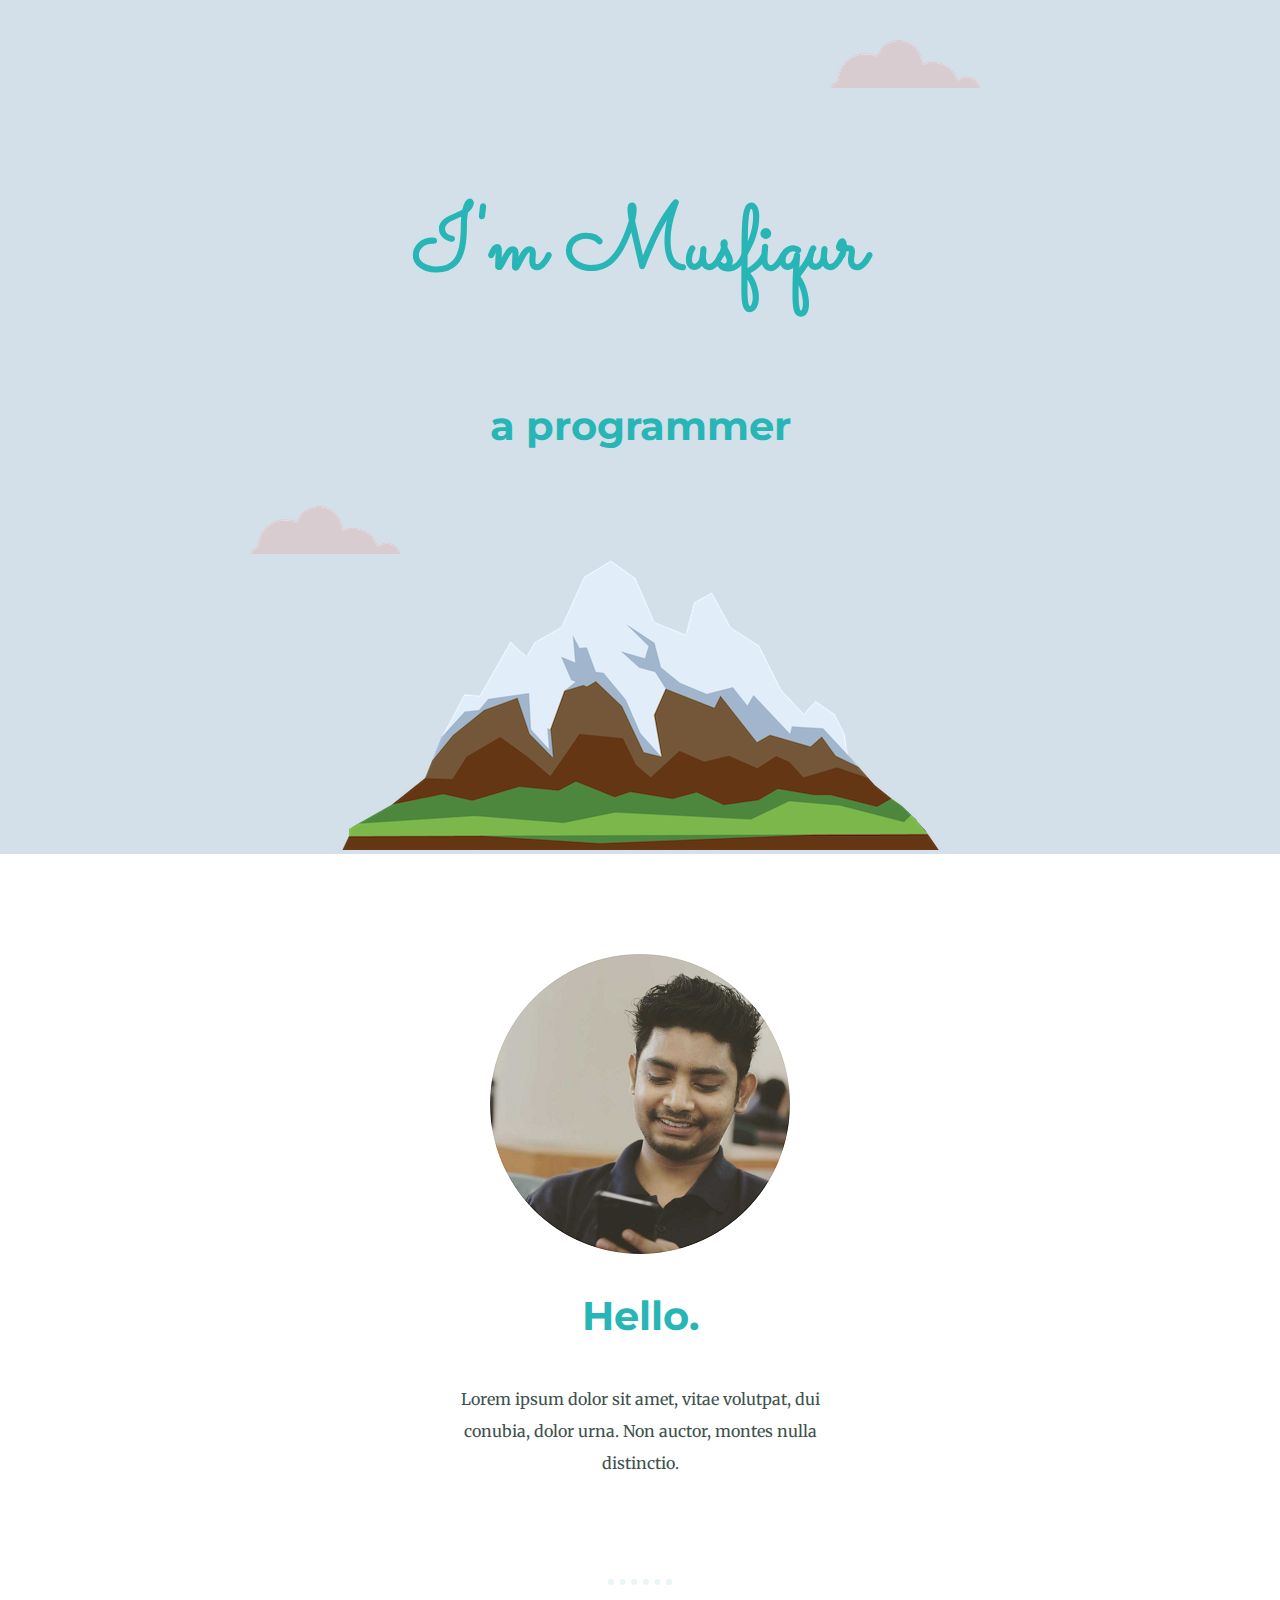
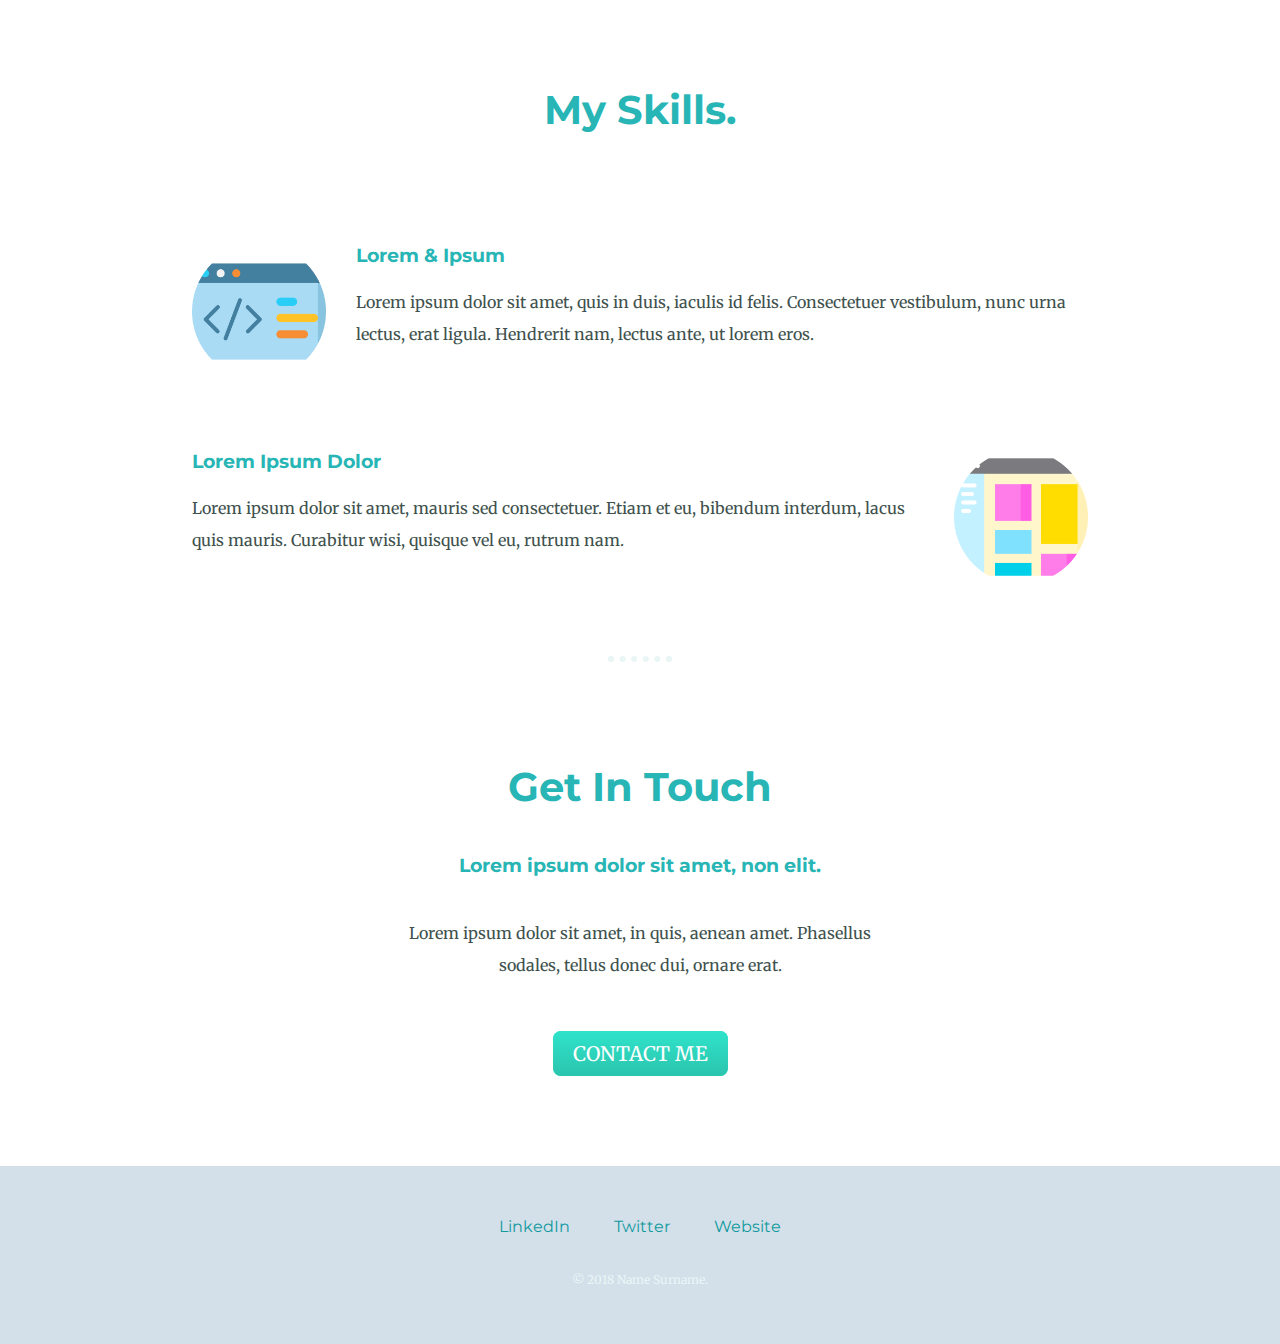
<file: index.html>
<!DOCTYPE html>
<html lang="en" dir="ltr">

<head>
  <meta charset="utf-8">
  <title>Musfiqur Alip</title>
  <link rel="stylesheet" href="css/styles.css">
  <link rel="icon" href="favicon/favicon.ico">
  <link rel="preconnect" href="https://fonts.gstatic.com">
  <link href="https://fonts.googleapis.com/css2?family=Merriweather:wght@300&family=Montserrat:wght@100&family=Sacramento&display=swap" rel="stylesheet">
</head>

<body>

  <div class="top-container">
    <img class="top-cloud" src="images/cloud.png" alt="cloud image">

    <h1>I'm Musfiqur</h1>
    <h2>a programmer</h2>
    <img class="bottom-cloud" src="images/cloud.png" alt="cloud image">
    <img src="images/mountain.png" alt="mountain image">

  </div>

  <div class="middle-container">
    <div class="profile">
      <img src="images/profile.png" alt="Musfiqur profile">
      <h2>Hello.</h2>
      <p class="intro">Lorem ipsum dolor sit amet, vitae volutpat, dui conubia, dolor urna. Non auctor, montes nulla distinctio.</p>
    </div>
    <hr>
    <div class="skills">
      <h2>My Skills.</h2>
      <div class="skill-row">
        <img class="skill1-img" src="images/coding-1st-skill.png" alt="">
        <h3>Lorem & Ipsum</h3>
        <p class="skill1-dis">Lorem ipsum dolor sit amet, quis in duis, iaculis id felis. Consectetuer vestibulum, nunc urna lectus, erat ligula. Hendrerit nam, lectus ante, ut lorem eros.</p>
      </div>
      <div class="skill-row">
        <img class="skill2-img" src="images/web-design-2nd-skill.png" alt="">
        <h3>Lorem Ipsum Dolor</h3>
        <p class="skill2-dis">Lorem ipsum dolor sit amet, mauris sed consectetuer. Etiam et eu, bibendum interdum, lacus quis mauris. Curabitur wisi, quisque vel eu, rutrum nam.</p>
      </div>
    </div>
    <hr>
    <div class="contact-me">
      <h2>Get In Touch</h2>
      <h3>Lorem ipsum dolor sit amet, non elit.</h3>
      <p class="contact-message">Lorem ipsum dolor sit amet, in quis, aenean amet. Phasellus sodales, tellus donec dui, ornare erat.</p>
      <a class="btn" href="musfiqur.rahman1620@gmail.com">CONTACT ME</a>
    </div>
  </div>


  <div class="bottom-container">
    <a class="footer-link" href="https://www.linkedin.com/">LinkedIn</a>
    <a class="footer-link" href="https://twitter.com/">Twitter</a>
    <a class="footer-link" href="https://www.appbrewery.co/">Website</a>
    <p class="copyright">© 2018 Name Surname.</p>
  </div>




</body>

</html>
</file>
<file: css/styles.css>
body {
  color: #40514E;
  margin: 0;
  text-align: center;
  font-family: 'Merriweather', serif;
}

h1 {
  color: #28b5b5;
  line-height: 2;
  font-size: 5.625rem;
  margin-top: 50px auto 0 auto 0;
  font-family: 'Sacramento', cursive;
}

h2 {
  color: #28b5b5;
  font-family: 'Montserrat', sans-serif;
  font-size: 2.5rem;
  padding-bottom: 10px;
}

h3 {
  color: #28b5b5;
  font-family: 'Montserrat', sans-serif;
}

hr{
  border: dotted #EAF6F6 6px;
  border-bottom: none;
  width: 4%;
  margin: 100px auto;
}

p{
  line-height: 2;
}

a{
  color: #11999E;
  font-family: 'Montserrat', sans-serif;
  margin: 10px 20px;
  text-decoration: none;
}
a:hover{
  color: #EAF6F6;
}

.top-container {
  background-color: #d3e0ea;
  position: relative;
  padding-top: 100px;
}

.middle-container{
  margin:100px 0;
}

.bottom-container{

background-color: #d3e0ea;
padding: 50px 0 20px;

}


.pro {
  text-decoration: underline;
}

.intro{
  width: 30%;
  margin: auto;
}

.contact-message{
 width: 40%;
 margin: 40px auto 60px;
}

.top-cloud {
  position: absolute;
  right: 300px;
  top: 40px;
}

.bottom-cloud {
  position: absolute;
  left: 250px;
  bottom: 300px;
}


.skill-row {
  width: 70%;
  margin: 100px auto 100px auto;
  text-align: left;


}

.skill1-img{
  width: 15%;
  float: left;
  margin-right: 30px;
}
.skill2-img{
  width: 15%;
  float: right;
  margin-left:  30px;
}


.btn {
  background: #30e3cb;
  background-image: -webkit-linear-gradient(top, #30e3cb, #2bc4ad);
  background-image: -moz-linear-gradient(top, #30e3cb, #2bc4ad);
  background-image: -ms-linear-gradient(top, #30e3cb, #2bc4ad);
  background-image: -o-linear-gradient(top, #30e3cb, #2bc4ad);
  background-image: linear-gradient(to bottom, #30e3cb, #2bc4ad);
  -webkit-border-radius: 8;
  -moz-border-radius: 8;
  border-radius: 8px;
  font-family: 'Merriweather', serif;
  color: #ffffff;
  font-size: 20px;
  padding: 10px 20px 10px 20px;
  text-decoration: none;
}

.btn:hover {
  background: #3cb0fd;
  background-image: -webkit-linear-gradient(top, #3cb0fd, #3498db);
  background-image: -moz-linear-gradient(top, #3cb0fd, #3498db);
  background-image: -ms-linear-gradient(top, #3cb0fd, #3498db);
  background-image: -o-linear-gradient(top, #3cb0fd, #3498db);
  background-image: linear-gradient(to bottom, #3cb0fd, #3498db);
  text-decoration: none;
}

.copyright{
  color: #EAF6F6;
  font-size: 0.75rem;
  padding: 20px 0;

}
</file>
